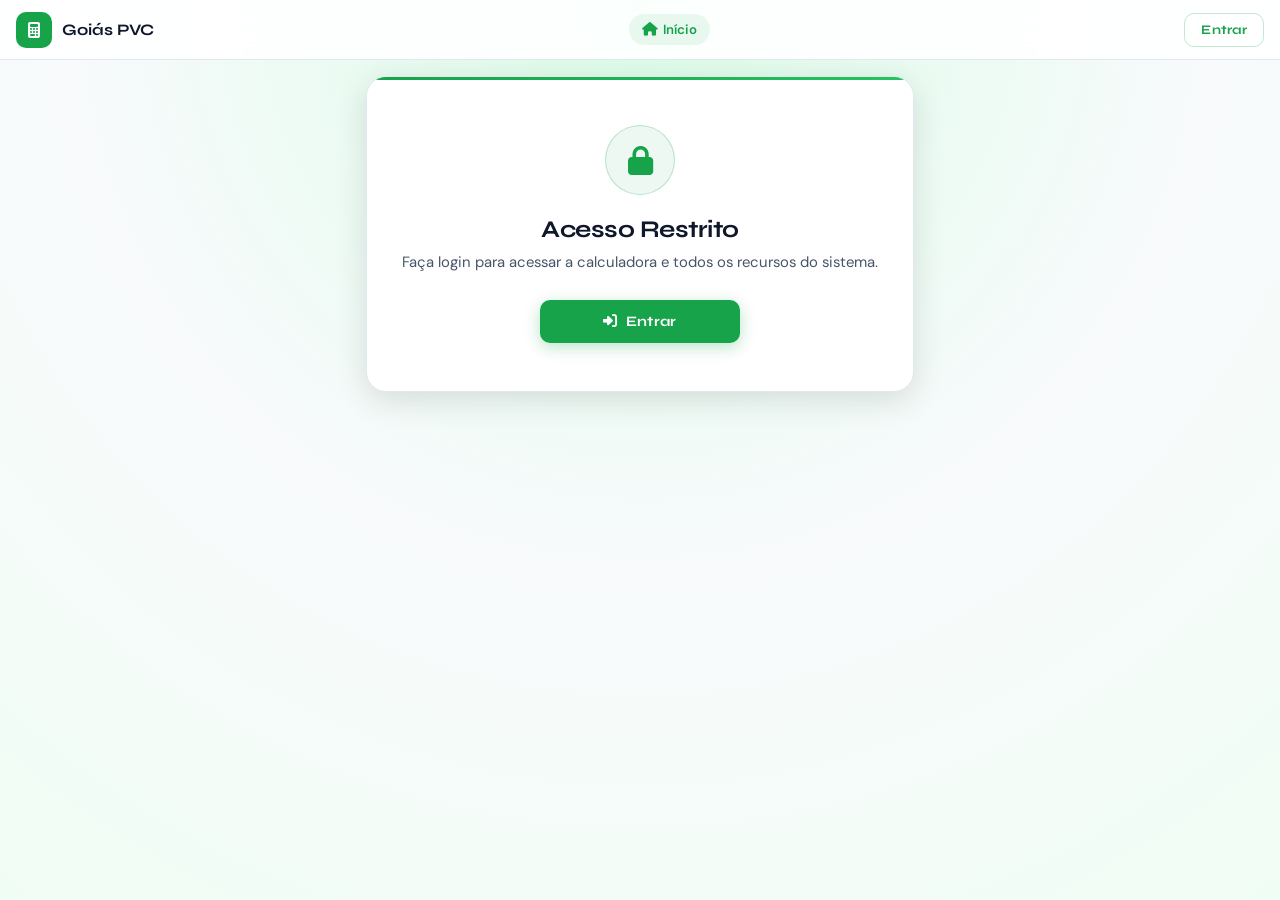
<file: index.html>
<!DOCTYPE html>
<html lang="pt-br">

<head>
  <meta charset="UTF-8">
  <meta name="viewport" content="width=device-width, initial-scale=1.0">
  <title>Calculadora Goiás PVC</title>
  <link rel="stylesheet" href="style.css">
  <link rel="stylesheet" href="https://cdnjs.cloudflare.com/ajax/libs/font-awesome/6.4.0/css/all.min.css">
  <script src="js/auth.js"></script>
</head>

<body>

  <!-- Toast -->
  <div class="toast" id="toast"><i class="fas fa-check-circle"></i><span id="toastMsg"></span></div>

  <!-- Top Bar -->
  <header class="topbar">
    <a href="index.html" class="topbar-brand">
      <div class="brand-icon"><i class="fas fa-calculator"></i></div>
      <span>Goiás PVC</span>
    </a>

    <nav class="topbar-nav" id="topNav">
      <a href="index.html" class="active"><i class="fas fa-home"></i><span>Início</span></a>
      <a href="pages/forro.html" id="navForro" style="display:none"><i
          class="fas fa-layer-group"></i><span>Forro</span></a>
      <a href="pages/drywall.html" id="navDrywall" style="display:none"><i
          class="fas fa-th-large"></i><span>Drywall</span></a>
      <a href="pages/naval.html" id="navNaval" style="display:none"><i
          class="fas fa-border-all"></i><span>Naval</span></a>
    </nav>

    <div class="topbar-user">
      <div id="loginBtn" style="display:none">
        <a href="login.html" class="btn btn-outline" style="padding:8px 16px;font-size:0.82rem;">Entrar</a>
      </div>
      <div id="userMenu" style="position:relative;display:none">
        <div class="avatar" id="avatarBtn" onclick="toggleMenu()">?</div>
        <div class="user-menu" id="dropMenu">
          <div class="user-menu-name" id="menuName">—</div>
          <a href="profile.html"><i class="fas fa-user-cog"></i> Meu Perfil</a>
          <button onclick="doLogout()"><i class="fas fa-sign-out-alt"></i> Sair</button>
        </div>
      </div>
    </div>
  </header>

  <!-- Main -->
  <main class="main">

    <!-- Acesso restrito -->
    <div class="card lock-card" id="lockCard">
      <div class="lock-icon"><i class="fas fa-lock"></i></div>
      <h2>Acesso Restrito</h2>
      <p>Faça login para acessar a calculadora e todos os recursos do sistema.</p>
      <a href="login.html" class="btn btn-green" style="max-width:200px;margin:0 auto;">
        <i class="fas fa-sign-in-alt"></i> Entrar
      </a>
    </div>

    <!-- Menu calculadoras (logado) -->
    <div id="calcMenu" style="display:none">
      <div class="hero">
        <div class="hero-icon"><i class="fas fa-calculator"></i></div>
        <h1>Calculadora<span>Goiás PVC</span></h1>
        <p>Sistema profissional de cálculo de materiais para construção a seco</p>
      </div>

      <p class="menu-label">Selecione o tipo de cálculo</p>
      <div class="menu-grid">
        <a href="pages/forro.html" class="menu-card">
          <div class="mc-icon"><i class="fas fa-layer-group"></i></div>
          <div class="mc-body">
            <h3>Forro PVC</h3>
            <p>Placas, metalons e acessórios</p>
          </div>
          <div class="mc-arrow"><i class="fas fa-chevron-right"></i></div>
        </a>
        <a href="pages/drywall.html" class="menu-card">
          <div class="mc-icon"><i class="fas fa-th-large"></i></div>
          <div class="mc-body">
            <h3>Drywall</h3>
            <p>Placas, guias e montantes</p>
          </div>
          <div class="mc-arrow"><i class="fas fa-chevron-right"></i></div>
        </a>
        <a href="pages/naval.html" class="menu-card">
          <div class="mc-icon"><i class="fas fa-border-all"></i></div>
          <div class="mc-body">
            <h3>Divisória Naval</h3>
            <p>Painéis, guias e travessas</p>
          </div>
          <div class="mc-arrow"><i class="fas fa-chevron-right"></i></div>
        </a>
      </div>
    </div>

  </main>

  <script>
    const user = Auth.getCurrentUser();

    if (user) {
      document.getElementById('lockCard').style.display = 'none';
      document.getElementById('calcMenu').style.display = 'block';
      document.getElementById('loginBtn').style.display = 'none';
      document.getElementById('userMenu').style.display = 'block';
      document.getElementById('avatarBtn').textContent = user.name.charAt(0).toUpperCase();
      document.getElementById('menuName').textContent = user.name;
      document.getElementById('navForro').style.display = 'flex';
      document.getElementById('navDrywall').style.display = 'flex';
      document.getElementById('navNaval').style.display = 'flex';
    } else {
      document.getElementById('lockCard').style.display = 'block';
      document.getElementById('calcMenu').style.display = 'none';
      document.getElementById('loginBtn').style.display = 'block';
      document.getElementById('userMenu').style.display = 'none';
    }

    const msg = sessionStorage.getItem('toast');
    if (msg) {
      document.getElementById('toastMsg').textContent = msg;
      document.getElementById('toast').classList.add('show');
      sessionStorage.removeItem('toast');
      setTimeout(() => document.getElementById('toast').classList.remove('show'), 3500);
    }

    function toggleMenu() {
      document.getElementById('dropMenu').classList.toggle('open');
    }
    document.addEventListener('click', e => {
      if (!e.target.closest('#userMenu')) {
        document.getElementById('dropMenu')?.classList.remove('open');
      }
    });

    function doLogout() {
      Auth.logout();
      window.location.href = 'login.html';
    }
  </script>
</body>

</html>
</file>
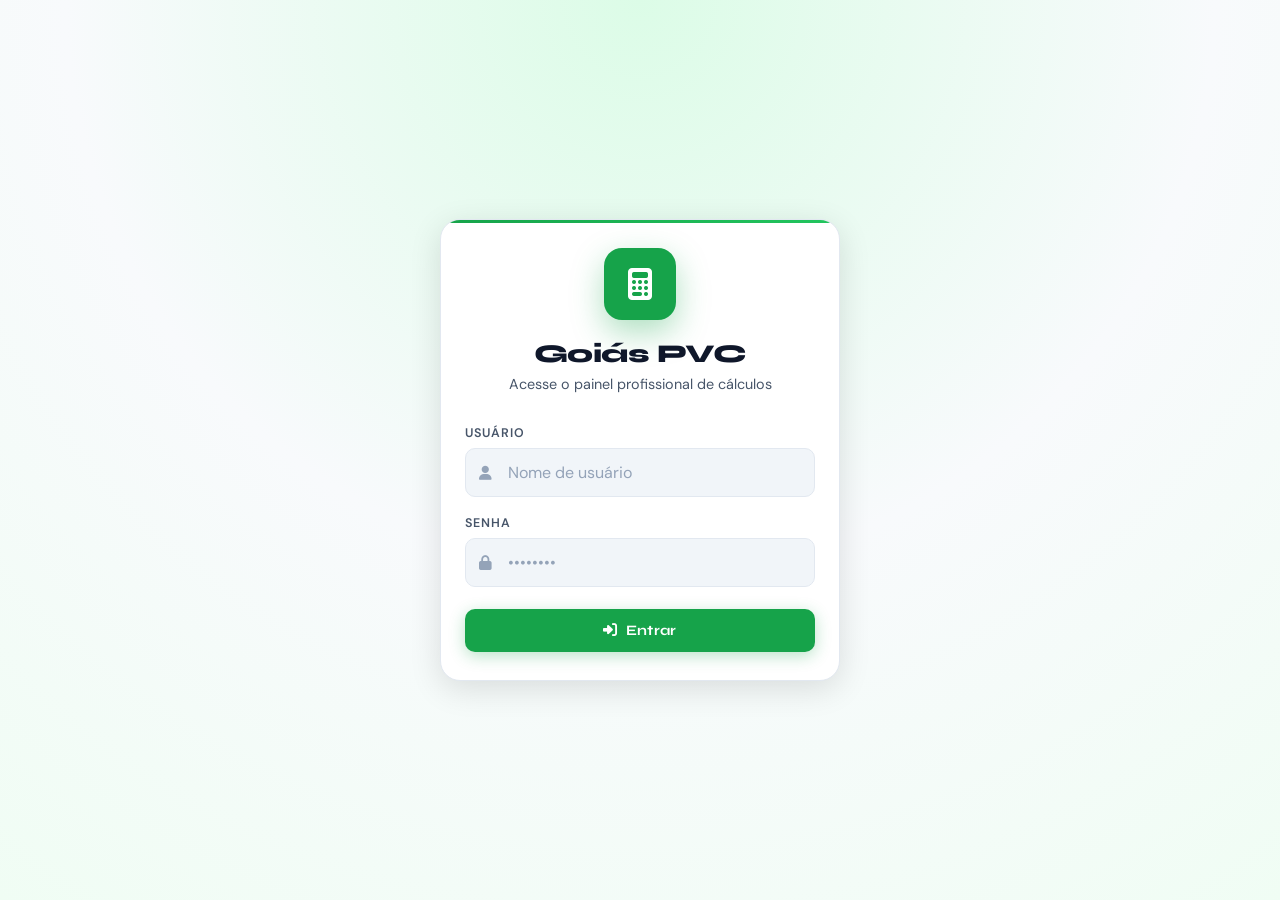
<file: login.html>
<!DOCTYPE html>
<html lang="pt-br">
<head>
<meta charset="UTF-8">
<meta name="viewport" content="width=device-width, initial-scale=1.0">
<title>Login - Goiás PVC</title>
<link rel="stylesheet" href="style.css">
<link rel="stylesheet" href="https://cdnjs.cloudflare.com/ajax/libs/font-awesome/6.4.0/css/all.min.css">
<script src="js/auth.js"></script>
</head>
<body class="login-page">

<div class="login-card card">
  <div class="login-header">
    <div class="login-logo"><i class="fas fa-calculator"></i></div>
    <h1>Goiás PVC</h1>
    <p>Acesse o painel profissional de cálculos</p>
  </div>

  <div class="msg msg-error" id="error"></div>

  <form id="loginForm">
    <div class="form-group">
      <label for="username">Usuário</label>
      <div class="input-icon">
        <i class="fas fa-user"></i>
        <input type="text" id="username" placeholder="Nome de usuário" autocomplete="username" required>
      </div>
    </div>
    <div class="form-group">
      <label for="password">Senha</label>
      <div class="input-icon">
        <i class="fas fa-lock"></i>
        <input type="password" id="password" placeholder="••••••••" autocomplete="current-password" required>
      </div>
    </div>
    <button type="submit" class="btn btn-green">
      <i class="fas fa-sign-in-alt"></i> Entrar
    </button>
  </form>
</div>

<script>
if (Auth.isLoggedIn()) window.location.href = "index.html";

document.getElementById("loginForm").addEventListener("submit", async function(e) {
  e.preventDefault();
  const username = document.getElementById("username").value.trim();
  const password = document.getElementById("password").value;
  const errEl = document.getElementById("error");
  const submitBtn = this.querySelector("button[type='submit']");
  errEl.classList.remove("show");
  submitBtn.disabled = true;
  submitBtn.innerHTML = '<i class="fas fa-spinner fa-spin"></i> Entrando...';

  const result = await Auth.login(username, password);
  if (result.success) {
    sessionStorage.setItem("toast", "Bem-vindo, " + result.user.name + "!");
    window.location.href = "index.html";
  } else {
    errEl.textContent = result.message;
    errEl.classList.add("show");
    submitBtn.disabled = false;
    submitBtn.innerHTML = '<i class="fas fa-sign-in-alt"></i> Entrar';
  }
});
</script>
</body>
</html>
</file>
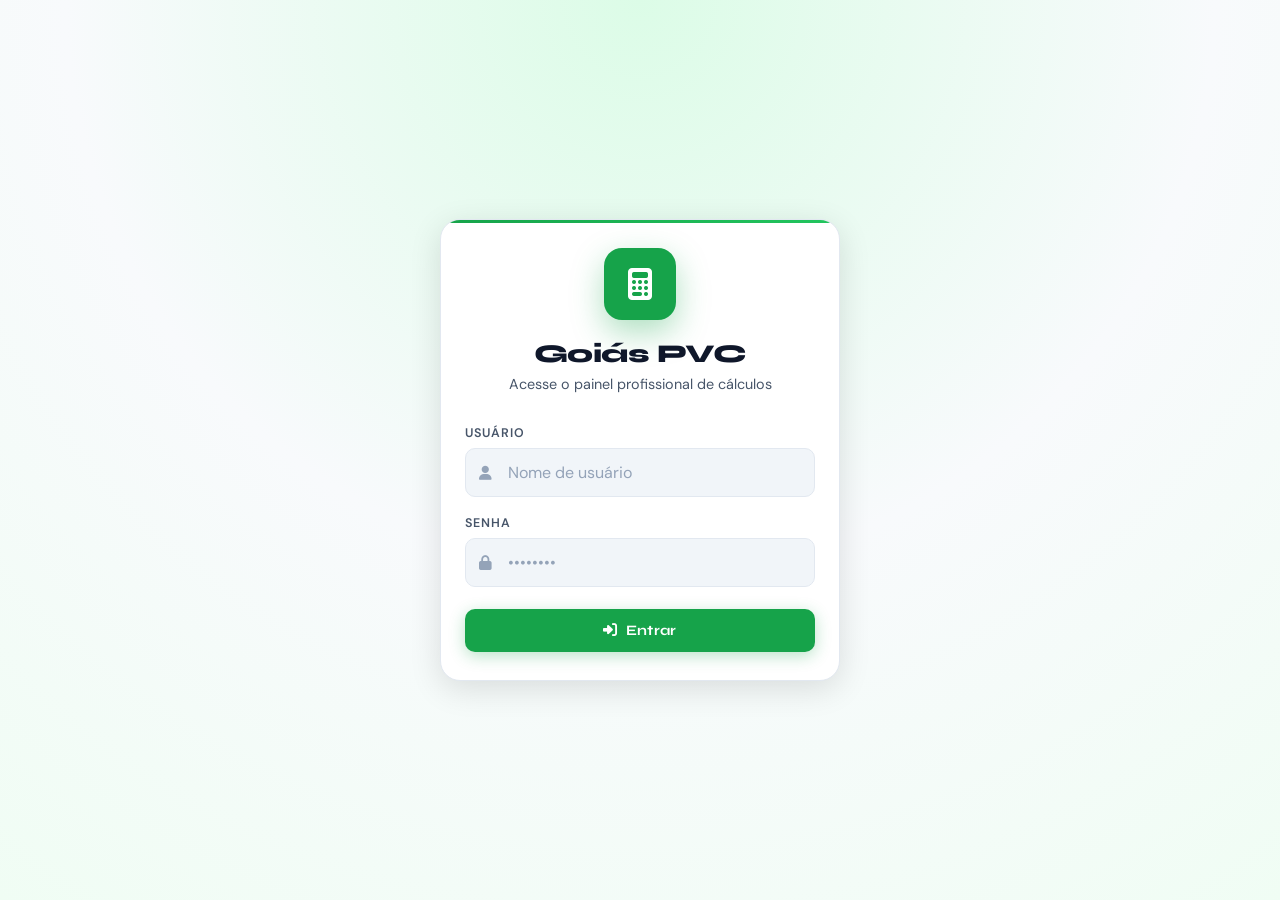
<file: profile.html>
<!DOCTYPE html>
<html lang="pt-br">
<head>
<meta charset="UTF-8">
<meta name="viewport" content="width=device-width, initial-scale=1.0">
<title>Perfil - Goiás PVC</title>
<link rel="stylesheet" href="./style.css">
<link rel="stylesheet" href="https://cdnjs.cloudflare.com/ajax/libs/font-awesome/6.4.0/css/all.min.css">
<script src="./js/auth.js"></script>
</head>
<body>

<header class="topbar">
  <a href="./index.html" class="topbar-brand">
    <div class="brand-icon"><i class="fas fa-calculator"></i></div>
    <span>Goiás PVC</span>
  </a>
  <nav class="topbar-nav">
    <a href="./pages/forro.html"><i class="fas fa-layer-group"></i><span>Forro</span></a>
    <a href="./pages/drywall.html"><i class="fas fa-th-large"></i><span>Drywall</span></a>
    <a href="./pages/naval.html"><i class="fas fa-border-all"></i><span>Naval</span></a>
  </nav>
  <div class="topbar-user">
    <div style="position:relative;">
      <div class="avatar" id="avatarBtn" onclick="toggleMenu()">?</div>
      <div class="user-menu" id="dropMenu">
        <div class="user-menu-name" id="menuName">—</div>
        <a href="./profile.html" class="active"><i class="fas fa-user-cog"></i> Meu Perfil</a>
        <button onclick="doLogout()"><i class="fas fa-sign-out-alt"></i> Sair</button>
      </div>
    </div>
  </div>
</header>

<main class="main">
  <a href="./index.html" class="back-link">
    <i class="fas fa-arrow-left"></i> Voltar ao menu
  </a>

  <div class="card">
    <div class="profile-head">
      <div class="profile-av" id="av">?</div>
      <div class="profile-info">
        <h2 id="pName">—</h2>
        <p id="pUsername">—</p>
      </div>
    </div>

    <div class="msg msg-success" id="successMsg"></div>
    <div class="msg msg-error" id="errorMsg"></div>

    <p class="section-label">Dados da Conta</p>
    <form id="profileForm">
      <div class="input-group">
        <label>Nome</label>
        <input type="text" id="name" placeholder="Seu nome">
      </div>
      <div class="input-group">
        <label>Telefone</label>
        <input type="tel" id="phone" placeholder="(62) 99999-9999">
      </div>
      <button type="submit" class="btn btn-green"><i class="fas fa-save"></i> Salvar</button>
    </form>

    <p class="section-label">Alterar Senha</p>
    <form id="passForm">
      <div class="input-group">
        <label>Senha Atual</label>
        <input type="password" id="curPass" placeholder="••••••••">
      </div>
      <div class="input-group">
        <label>Nova Senha</label>
        <input type="password" id="newPass" placeholder="••••••••" minlength="6">
      </div>
      <button type="submit" class="btn btn-outline"><i class="fas fa-key"></i> Alterar Senha</button>
    </form>

    <button class="btn btn-danger-outline" onclick="doLogout()">
      <i class="fas fa-sign-out-alt"></i> Sair da Conta
    </button>
  </div>
</main>

<script>
const user = Auth.getCurrentUser();
if (!user) { window.location.href = './login.html'; }

document.getElementById('av').textContent = user.name.charAt(0).toUpperCase();
document.getElementById('avatarBtn').textContent = user.name.charAt(0).toUpperCase();
document.getElementById('menuName').textContent = user.name;
document.getElementById('pName').textContent = user.name;
document.getElementById('pUsername').textContent = '@' + user.username;
document.getElementById('name').value = user.name;
document.getElementById('phone').value = user.phone || '';

function showMsg(type, text) {
  const el = document.getElementById(type + 'Msg');
  el.textContent = text; el.classList.add('show');
  setTimeout(() => el.classList.remove('show'), 3000);
}

document.getElementById('profileForm').addEventListener('submit', function(e) {
  e.preventDefault();
  const r = Auth.updateProfile(
    document.getElementById('name').value.trim(),
    document.getElementById('phone').value.trim()
  );
  if (r.success) {
    document.getElementById('av').textContent = r.user.name.charAt(0).toUpperCase();
    document.getElementById('avatarBtn').textContent = r.user.name.charAt(0).toUpperCase();
    document.getElementById('pName').textContent = r.user.name;
    showMsg('success', 'Perfil atualizado com sucesso!');
  }
});

document.getElementById('passForm').addEventListener('submit', async function(e) {
  e.preventDefault();
  const r = await Auth.changePassword(
    document.getElementById('curPass').value,
    document.getElementById('newPass').value
  );
  if (r.success) { showMsg('success', 'Senha alterada com sucesso!'); this.reset(); }
  else showMsg('error', r.message);
});

function toggleMenu() { document.getElementById('dropMenu').classList.toggle('open'); }
document.addEventListener('click', e => {
  if (!e.target.closest('.topbar-user')) {
    document.getElementById('dropMenu')?.classList.remove('open');
  }
});
function doLogout() { Auth.logout(); window.location.href = './login.html'; }
</script>
</body>
</html>
</file>
<file: style.css>
@import url('https://fonts.googleapis.com/css2?family=Syne:wght@400;600;700;800&family=DM+Sans:opsz,wght@9..40,400;9..40,500;9..40,600&display=swap');

*,*::before,*::after{margin:0;padding:0;box-sizing:border-box;}

:root{
  --green:       #16a34a;
  --green-light: #22c55e;
  --green-bg:    rgba(22,163,74,0.08);
  --green-border:rgba(22,163,74,0.25);

  --white:  #ffffff;
  --bg:     #f0fdf4;
  --card:   #ffffff;
  --input:  #f1f5f9;

  --text:   #0f172a;
  --muted:  #475569;
  --dim:    #94a3b8;

  --danger: #dc2626;
  --border: #e2e8f0;

  --radius: 14px;
  --shadow: 0 2px 16px rgba(0,0,0,0.08);
  --shadow-lg: 0 8px 32px rgba(0,0,0,0.12);
  --gradient-hero: radial-gradient(circle at top, #dcfce7 0%, #f8fafc 52%, #f0fdf4 100%);
}

html{scroll-behavior:smooth;}
body{
  font-family:'DM Sans',system-ui,sans-serif;
  font-size:15px;
  background:var(--gradient-hero);
  color:var(--text);
  min-height:100vh;
  -webkit-font-smoothing:antialiased;
}
h1,h2,h3,h4{font-family:'Syne',sans-serif;letter-spacing:-0.02em;}

::-webkit-scrollbar{width:4px;}
::-webkit-scrollbar-track{background:transparent;}
::-webkit-scrollbar-thumb{background:#cbd5e1;border-radius:99px;}

/* ── TOAST ── */
.toast{
  position:fixed;top:20px;left:50%;
  transform:translateX(-50%) translateY(-120px);
  background:var(--green);color:#fff;
  padding:12px 24px;border-radius:99px;
  box-shadow:0 8px 24px rgba(22,163,74,0.35);
  z-index:9999;display:flex;align-items:center;gap:10px;
  font-weight:600;font-size:0.88rem;white-space:nowrap;
  transition:transform 0.45s cubic-bezier(0.34,1.56,0.64,1);
}
.toast.show{transform:translateX(-50%) translateY(0);}

/* ── TOP BAR ── */
.topbar{
  position:fixed;top:0;left:0;right:0;height:60px;
  background:rgba(255,255,255,0.88);
  backdrop-filter:blur(12px);-webkit-backdrop-filter:blur(12px);
  border-bottom:1px solid var(--border);
  z-index:300;
  display:flex;align-items:center;justify-content:space-between;
  padding:0 16px;
  gap:12px;
}

.topbar-brand{
  display:flex;align-items:center;gap:10px;
  font-family:'Syne',sans-serif;font-weight:700;font-size:1rem;
  color:var(--text);text-decoration:none;flex-shrink:0;
}
.topbar-brand .brand-icon{
  width:36px;height:36px;
  background:var(--green);border-radius:10px;
  display:flex;align-items:center;justify-content:center;
  color:#fff;font-size:1rem;flex-shrink:0;
}

.topbar-nav{
  display:flex;align-items:center;gap:4px;flex:1;justify-content:center;
  overflow-x:auto;-webkit-overflow-scrolling:touch;
  /* impede que o scroll horizontal acione a sidebar */
  overscroll-behavior-x:contain;
  scrollbar-width:none;
}
.topbar-nav::-webkit-scrollbar{display:none;}

.topbar-nav a{
  display:flex;align-items:center;gap:6px;
  padding:7px 13px;border-radius:99px;
  color:var(--muted);font-size:0.83rem;font-weight:500;
  text-decoration:none;white-space:nowrap;
  transition:all 0.18s ease;flex-shrink:0;
}
.topbar-nav a:hover{background:var(--green-bg);color:var(--green);}
.topbar-nav a.active{background:var(--green-bg);color:var(--green);font-weight:600;}
.topbar-nav a i{font-size:0.85rem;}

.topbar-user{display:flex;align-items:center;gap:10px;flex-shrink:0;}
.topbar-user .avatar{
  width:36px;height:36px;
  background:var(--green);border-radius:50%;
  display:flex;align-items:center;justify-content:center;
  font-family:'Syne',sans-serif;font-weight:700;font-size:0.9rem;
  color:#fff;flex-shrink:0;cursor:pointer;
  position:relative;
}
.user-menu{
  position:absolute;top:calc(100% + 8px);right:0;
  background:var(--white);border:1px solid var(--border);
  border-radius:var(--radius);box-shadow:var(--shadow-lg);
  padding:6px;min-width:180px;z-index:400;
  display:none;animation:fadeIn 0.15s ease;
}
.user-menu.open{display:block;}
@keyframes fadeIn{from{opacity:0;transform:translateY(-6px);}to{opacity:1;transform:translateY(0);}}
.user-menu-name{
  padding:10px 12px 8px;
  font-family:'Syne',sans-serif;font-weight:700;font-size:0.9rem;
  color:var(--text);border-bottom:1px solid var(--border);margin-bottom:4px;
}
.user-menu a,.user-menu button{
  display:flex;align-items:center;gap:10px;
  width:100%;padding:9px 12px;
  color:var(--muted);font-size:0.88rem;font-weight:500;
  text-decoration:none;background:none;border:none;cursor:pointer;
  border-radius:8px;transition:all 0.15s ease;font-family:'DM Sans',sans-serif;
}
.user-menu a:hover,.user-menu button:hover{background:var(--green-bg);color:var(--green);}
.user-menu button{color:var(--danger);}
.user-menu button:hover{background:rgba(220,38,38,0.08);color:var(--danger);}

/* ── MAIN ── */
.main{
  padding-top:76px;
  padding-bottom:40px;
  max-width:580px;
  margin:0 auto;
  padding-left:16px;
  padding-right:16px;
}

/* ── HERO ── */
.hero{text-align:center;padding:48px 0 36px;}
.hero-icon{
  width:88px;height:88px;
  background:var(--green);border-radius:22px;
  display:flex;align-items:center;justify-content:center;
  margin:0 auto 22px;
  box-shadow:0 12px 40px rgba(22,163,74,0.35);
  animation:float 3.5s ease-in-out infinite;
}
.hero-icon i{font-size:2.2rem;color:#fff;}
@keyframes float{0%,100%{transform:translateY(0);}50%{transform:translateY(-9px);}}
.hero h1{font-size:2rem;font-weight:800;margin-bottom:10px;line-height:1.15;}
.hero h1 span{color:var(--green);display:block;}
.hero p{color:var(--muted);font-size:0.93rem;}

/* ── CARD ── */
.card{
  background:var(--card);border:1px solid var(--border);
  border-radius:20px;padding:28px 24px;
  box-shadow:var(--shadow-lg);
  animation:slideUp 0.45s ease both;
  position:relative;overflow:hidden;
}
.card::before{
  content:'';position:absolute;top:0;left:0;right:0;height:3px;
  background:linear-gradient(90deg,var(--green),var(--green-light));
}
@keyframes slideUp{from{opacity:0;transform:translateY(20px);}to{opacity:1;transform:translateY(0);}}

/* ── LOCK CARD ── */
.lock-card{text-align:center;padding:48px 28px;}
.lock-icon{
  width:70px;height:70px;background:var(--green-bg);
  border:1px solid var(--green-border);border-radius:50%;
  display:flex;align-items:center;justify-content:center;
  margin:0 auto 20px;
}
.lock-icon i{font-size:1.8rem;color:var(--green);}
.lock-card h2{font-size:1.5rem;font-weight:700;margin-bottom:8px;}
.lock-card p{color:var(--muted);margin-bottom:28px;font-size:0.93rem;}

/* ── MENU CARDS ── */
.menu-grid{display:flex;flex-direction:column;gap:12px;}
.menu-label{
  font-family:'Syne',sans-serif;font-size:0.75rem;font-weight:600;
  color:var(--dim);text-transform:uppercase;letter-spacing:0.12em;
  text-align:center;margin-bottom:14px;
}
.menu-card{
  display:flex;align-items:center;gap:16px;
  background:var(--card);border:1px solid var(--border);
  border-radius:16px;padding:18px 20px;
  text-decoration:none;transition:all 0.2s ease;
  position:relative;overflow:hidden;
}
.menu-card::before{
  content:'';position:absolute;left:0;top:0;bottom:0;width:3px;
  background:var(--green);opacity:0;transition:opacity 0.2s ease;
}
.menu-card:hover{border-color:var(--green-border);transform:translateY(-2px);box-shadow:var(--shadow-lg);}
.menu-card:hover::before{opacity:1;}
.menu-card:active{transform:translateY(0);}
.mc-icon{
  width:50px;height:50px;background:var(--green-bg);
  border:1px solid var(--green-border);border-radius:12px;
  display:flex;align-items:center;justify-content:center;flex-shrink:0;
}
.mc-icon i{font-size:1.3rem;color:var(--green);}
.mc-body{flex:1;}
.mc-body h3{font-family:'Syne',sans-serif;font-size:0.97rem;font-weight:700;color:var(--text);margin-bottom:2px;}
.mc-body p{font-size:0.82rem;color:var(--muted);}
.mc-arrow{color:var(--dim);font-size:1rem;transition:all 0.2s ease;}
.menu-card:hover .mc-arrow{color:var(--green);transform:translateX(4px);}

/* ── INPUTS ── */
.input-group{margin-bottom:18px;}
.input-group label{
  display:block;margin-bottom:7px;
  color:var(--muted);font-size:0.78rem;font-weight:600;
  text-transform:uppercase;letter-spacing:0.08em;
}
.input-group input{
  width:100%;padding:13px 15px;
  background:var(--input);border:1.5px solid var(--border);
  border-radius:10px;color:var(--text);
  font-size:0.97rem;font-family:'DM Sans',sans-serif;
  transition:all 0.18s ease;
  /* impede zoom no iOS */
  font-size:16px;
}
.input-group select{
  width:100%;
  padding:13px 15px;
  background:var(--input);
  border:1.5px solid var(--border);
  border-radius:10px;
  color:var(--text);
  font-size:16px;
  font-family:'DM Sans',sans-serif;
  transition:all 0.18s ease;
}
.input-group select:focus{
  outline:none;
  border-color:var(--green);
  background:#fff;
  box-shadow:0 0 0 3px rgba(22,163,74,0.12);
}
.input-group input::placeholder{color:var(--dim);}
.input-group input:focus{
  outline:none;border-color:var(--green);
  background:#fff;box-shadow:0 0 0 3px rgba(22,163,74,0.12);
}
.input-group input[type=number]::-webkit-inner-spin-button,
.input-group input[type=number]::-webkit-outer-spin-button{-webkit-appearance:none;margin:0;}
.input-group input[type=number]{-moz-appearance:textfield;}

/* ── BUTTONS ── */
.btn{
  display:inline-flex;align-items:center;justify-content:center;gap:8px;
  padding:13px 24px;border-radius:10px;
  font-family:'Syne',sans-serif;font-size:0.9rem;font-weight:700;
  letter-spacing:0.02em;cursor:pointer;border:none;
  transition:all 0.2s ease;text-decoration:none;
}
.btn:disabled{opacity:0.7;cursor:not-allowed;transform:none !important;}
.btn-green{
  background:var(--green);color:#fff;width:100%;
  box-shadow:0 4px 16px rgba(22,163,74,0.3);
  margin-top:4px;
}
.btn-green:hover{background:#15803d;transform:translateY(-1px);box-shadow:0 8px 24px rgba(22,163,74,0.4);}
.btn-green:active{transform:translateY(0);box-shadow:none;}

.btn-outline{
  background:transparent;color:var(--green);
  border:1.5px solid var(--green-border);
}
.btn-outline:hover{background:var(--green-bg);border-color:var(--green);}

.btn-ghost{
  background:var(--input);color:var(--muted);
  border:1px solid var(--border);
}
.btn-ghost:hover{color:var(--text);border-color:var(--muted);}

.btn-danger-outline{
  background:transparent;color:var(--danger);
  border:1.5px solid rgba(220,38,38,0.3);
  width:100%;margin-top:8px;
}
.btn-danger-outline:hover{background:rgba(220,38,38,0.06);}

/* ── RESULTADO ── */
.result{margin-top:22px;}
.result-head{
  font-family:'Syne',sans-serif;font-size:0.72rem;font-weight:700;
  color:var(--dim);text-transform:uppercase;letter-spacing:0.12em;
  padding-bottom:10px;border-bottom:1px solid var(--border);margin-bottom:2px;
}
.result-item{
  display:flex;justify-content:space-between;align-items:center;
  padding:10px 0;border-bottom:1px solid #f1f5f9;
}
.result-item:last-child{border-bottom:none;}
.result-item .label{font-size:0.88rem;color:var(--muted);}
.result-item .value{
  font-family:'Syne',sans-serif;font-weight:700;font-size:0.9rem;
  color:var(--green);
  background:var(--green-bg);padding:3px 11px;
  border-radius:99px;border:1px solid var(--green-border);
}
.result-pdf{text-align:center;margin-top:18px;}
.hint{
  margin-top:12px;
  padding:10px 12px;
  border-radius:10px;
  background:var(--green-bg);
  border:1px solid var(--green-border);
  font-size:0.82rem;
  color:var(--muted);
}
.history{
  margin-top:18px;
  border:1px solid var(--border);
  border-radius:14px;
  background:#fff;
  overflow:hidden;
}
.history-head{
  display:flex;
  justify-content:space-between;
  align-items:center;
  padding:10px 12px;
  border-bottom:1px solid var(--border);
  background:#f8fafc;
}
.history-title{
  font-size:0.78rem;
  letter-spacing:0.08em;
  text-transform:uppercase;
  color:var(--muted);
  font-weight:700;
}
.history-clear{
  border:none;
  background:transparent;
  color:var(--danger);
  font-size:0.78rem;
  cursor:pointer;
  font-weight:600;
}
.history-list{padding:8px 10px;display:flex;flex-direction:column;gap:8px;}
.history-empty{
  font-size:0.84rem;
  color:var(--dim);
  padding:8px;
}
.history-item{
  display:flex;
  justify-content:space-between;
  align-items:center;
  gap:8px;
  border:1px solid var(--border);
  border-radius:10px;
  padding:9px 10px;
  background:#fff;
}
.history-item-meta{
  font-size:0.8rem;
  color:var(--muted);
}
.history-item-strong{
  font-size:0.88rem;
  font-weight:700;
  color:var(--text);
}
.history-use{
  border:1px solid var(--green-border);
  background:var(--green-bg);
  color:var(--green);
  padding:6px 10px;
  border-radius:8px;
  font-size:0.78rem;
  font-weight:700;
  cursor:pointer;
}

.preview-3d-wrap{
  margin-top:18px;
  border:1px solid var(--border);
  border-radius:14px;
  overflow:hidden;
  background:#fff;
}
.preview-3d-head{
  display:flex;
  justify-content:space-between;
  align-items:center;
  padding:10px 12px;
  background:#f8fafc;
  border-bottom:1px solid var(--border);
}
.preview-3d-title{
  font-size:0.78rem;
  letter-spacing:0.08em;
  text-transform:uppercase;
  color:var(--muted);
  font-weight:700;
}
.preview-3d-note{
  font-size:0.76rem;
  color:var(--dim);
}
.preview-3d-canvas{
  width:100%;
  height:300px;
}
.conferencia{
  margin-top:14px;
  border:1px dashed var(--green-border);
  background:#f8fffa;
  border-radius:12px;
  padding:12px;
}
.conferencia-title{
  font-size:0.76rem;
  letter-spacing:0.08em;
  text-transform:uppercase;
  color:var(--green);
  font-weight:700;
  margin-bottom:8px;
}
.conferencia-list{
  list-style:none;
  display:flex;
  flex-direction:column;
  gap:6px;
}
.conferencia-list li{
  font-size:0.83rem;
  color:var(--muted);
  line-height:1.35;
}

/* ── BACK LINK ── */
.back-link{
  display:inline-flex;align-items:center;gap:7px;
  color:var(--muted);font-size:0.85rem;font-weight:500;
  text-decoration:none;margin-bottom:18px;
  padding:7px 12px 7px 8px;border-radius:8px;
  border:1px solid transparent;transition:all 0.18s ease;
}
.back-link:hover{color:var(--green);background:var(--green-bg);border-color:var(--green-border);}

/* ── CARD TITLE ── */
.card-title{
  display:flex;align-items:center;gap:12px;
  margin-bottom:24px;
}
.card-title .ct-icon{
  width:42px;height:42px;background:var(--green-bg);
  border:1px solid var(--green-border);border-radius:10px;
  display:flex;align-items:center;justify-content:center;flex-shrink:0;
}
.card-title .ct-icon i{font-size:1.1rem;color:var(--green);}
.card-title h2{font-size:1.2rem;font-weight:700;color:var(--text);}

/* ── ERROR / SUCCESS ── */
.msg{
  display:none;padding:11px 14px;border-radius:8px;
  margin-bottom:18px;font-size:0.85rem;align-items:center;gap:9px;
}
.msg.show{display:flex;}
.msg-error{background:rgba(220,38,38,0.07);border:1px solid rgba(220,38,38,0.25);color:#dc2626;}
.msg-success{background:var(--green-bg);border:1px solid var(--green-border);color:var(--green);}

/* ── LOGIN PAGE ── */
.login-page{
  min-height:100vh;display:flex;align-items:center;
  justify-content:center;padding:24px;
  background:var(--gradient-hero);
}
.login-card{max-width:400px;width:100%;}
.login-header{text-align:center;margin-bottom:32px;}
.login-logo{
  width:72px;height:72px;background:var(--green);
  border-radius:18px;display:flex;align-items:center;justify-content:center;
  margin:0 auto 18px;
  box-shadow:0 12px 32px rgba(22,163,74,0.35);
  animation:float 3.5s ease-in-out infinite;
}
.login-logo i{font-size:2rem;color:#fff;}
.login-header h1{font-size:1.6rem;font-weight:800;margin-bottom:6px;}
.login-header p{color:var(--muted);font-size:0.9rem;}

.form-group{margin-bottom:18px;}
.form-group label{
  display:block;margin-bottom:7px;color:var(--muted);
  font-size:0.78rem;font-weight:600;
  text-transform:uppercase;letter-spacing:0.08em;
}
.input-icon{position:relative;}
.input-icon i{
  position:absolute;left:14px;top:50%;
  transform:translateY(-50%);color:var(--dim);
  font-size:0.9rem;pointer-events:none;transition:color 0.18s;
}
.input-icon input{
  width:100%;padding:13px 14px 13px 42px;
  background:var(--input);border:1.5px solid var(--border);
  border-radius:10px;color:var(--text);
  font-family:'DM Sans',sans-serif;font-size:16px;
  transition:all 0.18s ease;
}
.input-icon input::placeholder{color:var(--dim);}
.input-icon input:focus{
  outline:none;border-color:var(--green);background:#fff;
  box-shadow:0 0 0 3px rgba(22,163,74,0.12);
}
.input-icon input:focus ~ i,.input-icon:focus-within i{color:var(--green);}

.login-footer{text-align:center;margin-top:22px;color:var(--muted);font-size:0.85rem;}
.login-footer a{color:var(--green);text-decoration:none;font-weight:600;}

/* ── PROFILE ── */
.profile-head{
  display:flex;align-items:center;gap:18px;
  margin-bottom:28px;padding-bottom:22px;border-bottom:1px solid var(--border);
}
.profile-av{
  width:68px;height:68px;background:var(--green);
  border-radius:16px;display:flex;align-items:center;justify-content:center;
  font-family:'Syne',sans-serif;font-size:1.8rem;font-weight:700;color:#fff;
  box-shadow:0 6px 20px rgba(22,163,74,0.3);flex-shrink:0;
}
.profile-info h2{font-size:1.2rem;font-weight:700;margin-bottom:3px;}
.profile-info p{font-size:0.83rem;color:var(--muted);}
.section-label{
  font-size:0.72rem;font-weight:700;color:var(--dim);
  text-transform:uppercase;letter-spacing:0.12em;
  margin-bottom:14px;margin-top:28px;font-family:'Syne',sans-serif;
}

/* ── RESPONSIVE ── */
@media(max-width:560px){
  .topbar-nav a span{display:none;}
  .topbar-nav a{padding:8px 10px;}
  .hero h1{font-size:1.7rem;}
  .card{padding:22px 18px;}
}
@media(max-width:380px){
  .topbar-brand span{display:none;}
  .hero h1{font-size:1.5rem;}
}
</file>
